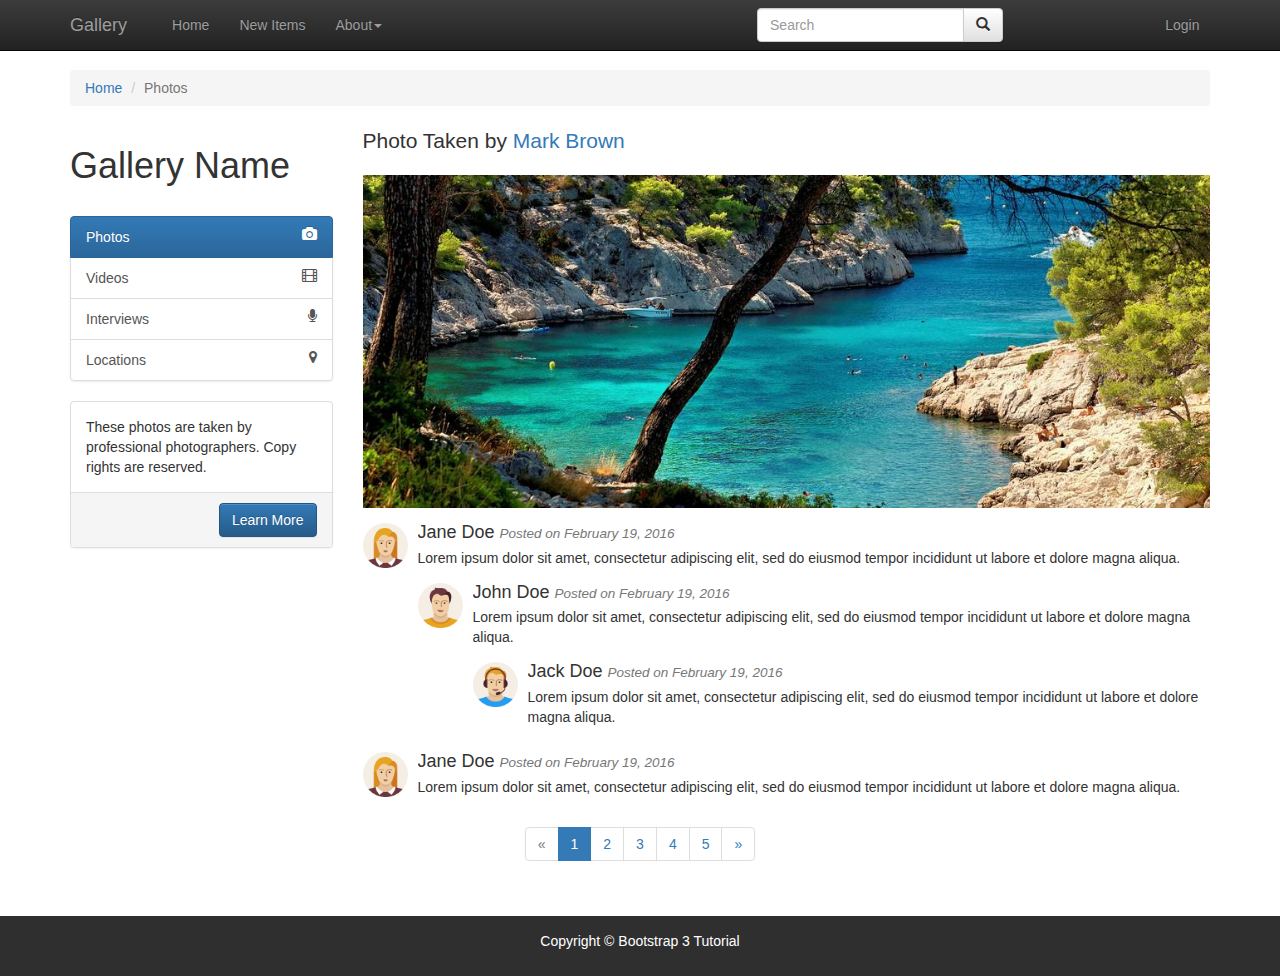
<file: index.html>
<!DOCTYPE html>
<html lang="en">
<head>

    <meta charset="UTF-8">
    <meta http-equiv="X-UA-Compatible" content="IE=edge">
    <meta name="viewport" content="width=device-width, initial-scale=1">

    <title>Bootstrap Gallery - Photos</title>

    <!--BootstrapCSS -->
    <link rel="stylesheet" href="css/bootstrap.min.css">
    <!--Optional Bootstrap theme-->
    <link rel="stylesheet" href="css/bootstrap-theme.min.css">
    <!--FontAwesomeCSS-->
    <link rel="stylesheet" href="font-awesome/css/font-awesome.min.css">

    <style>
        html {
            position: relative;
            min-height: 100%;
        }
        body {
            margin-bottom: 90px;
        }
        .footer {
            position: absolute;
            padding-bottom: 60px;
            bottom: 0;
            width: 100%;
            height: 50px;
            line-height: 50px;
            color: #ffffff;
            background-color: #2F2F2F;
        }
        .avatar {
            position: absolute;
            margin: 0 auto;
            left: 0;
            right: 0;
            top: -70px;
            width: 120px;
            height: 15px;
            border-radius: 50%;
            padding: 15px;
        }

    </style>

</head>

<body>

<!--navbar-->
<nav class="navbar navbar-inverse navbar-fixed-top">
    <div class="container">
        <div class="navbar-header">
            <button type="button" data-target="#navbarCollapse" data-toggle="collapse" class="navbar-toggle">
                <span class="sr-only">Toggle navigation</span>
                <span class="icon-bar"></span>
                <span class="icon-bar"></span>
                <span class="icon-bar"></span>
            </button>
            <a href="#" class="navbar-brand">Gallery</a>
        </div>
        <div id="navbarCollapse" class="collapse navbar-collapse">
        <div class="row">
            <div class="col-sm-6">
                <ul class="nav navbar-nav">
                    <li><a href="#">Home</a></li>
                    <li><a href="#">New Items</a></li>
                    <li class="dropdown">
                        <a data-toggle="dropdown" class="dropdown-toggle" href="#">About<span class="caret"></span></a>
                        <ul class="dropdown-menu">
                            <li><a href="#">Our company</a></li>
                            <li><a href="#">Our team</a></li>
                            <li class="divider"></li>
                            <li><a href="#">Contact</a></li>
                        </ul>
                    </li>
                </ul>
            </div>
            <div class="col-sm-5">
                <form class="navbar-form navbar-left">
                    <div class="input-group">
                        <input type="text" class="form-control" placeholder="Search">
                        <span class="input-group-btn">
                        <button type="button" class="btn btn-default"><span class="glyphicon glyphicon-search"></span></button>
                    </span>
                    </div>
                </form>
                <ul class="nav navbar-nav navbar-right">
                    <li><a href="#myModal" data-toggle="modal">Login</a></li>
                </ul>
            </div>
        </div>
        </div>
    </div><!--//container-->
</nav>
<!--//navbar-->
<!--main-->
<div class="container" style="padding-top: 70px">
    <ul class="breadcrumb">
        <li><a href="#">Home</a></li>
        <li class="active">Photos</li>
    </ul>
    <div class="row">
        <div class="col-sm-3">
            <h1>Gallery Name</h1>
            <br>
            <div class="list-group">
                <a href="#" class="list-group-item active">Photos<span class="fa fa-camera pull-right"></span></a>
                <a href="#" class="list-group-item">Videos<span class="fa fa-film pull-right"></span></a>
                <a href="#" class="list-group-item">Interviews<span class="fa fa-microphone pull-right"></span></a>
                <a href="#" class="list-group-item">Locations<span class="fa fa-map-marker pull-right"></span></a>
            </div>
            <div class="panel panel-default">
                <div class="panel-body">These photos are taken by professional photographers. Copy rights are reserved.</div>
                <div class="panel-footer clearfix">
                    <div class="pull-right">
                        <a href="#" class="btn btn-primary">Learn More</a>
                    </div>
                </div>
            </div>

            <div class="embed-responsive embed-responsive-16by9">
                <iframe class="embed-responsive-item" src="//www.youtube.com/embed/HauJA_rGLa0"></iframe>
            </div>
        </div>
            <div class="col-sm-9">
                <p class="lead">Photo Taken by <a href="#">Mark Brown</a></p>
                <img src="images/nature.jpg" class="img-responsive" alt="nature">
                <div class="media">
                    <div class="media-left">
                        <img src="images/avatars/female.png" class="media-object" style="width:45px">
                    </div>
                    <div class="media-body">
                        <h4 class="media-heading">Jane Doe <small><i>Posted on February 19, 2016</i></small></h4>
                        <p>Lorem ipsum dolor sit amet, consectetur adipiscing elit, sed do eiusmod tempor incididunt ut labore et dolore magna aliqua.</p>

                        <!-- Nested media object -->
                        <div class="media">
                            <div class="media-left">
                                <img src="images/avatars/male.png" class="media-object" style="width:45px">
                            </div>
                            <div class="media-body">
                                <h4 class="media-heading">John Doe <small><i>Posted on February 19, 2016</i></small></h4>
                                <p>Lorem ipsum dolor sit amet, consectetur adipiscing elit, sed do eiusmod tempor incididunt ut labore et dolore magna aliqua.</p>

                                <!-- Nested media object -->
                                <div class="media">
                                    <div class="media-left">
                                        <img src="images/avatars/supportmale.png" class="media-object" style="width:45px">
                                    </div>
                                    <div class="media-body">
                                        <h4 class="media-heading">Jack Doe <small><i>Posted on February 19, 2016</i></small></h4>
                                        <p>Lorem ipsum dolor sit amet, consectetur adipiscing elit, sed do eiusmod tempor incididunt ut labore et dolore magna aliqua.</p>
                                    </div>
                                </div>
                            </div>
                        </div>
                    </div>
                </div>
                <div class="media">
                    <div class="media-left">
                        <img src="images/avatars/female.png" class="media-object" style="width:45px">
                    </div>
                    <div class="media-body">
                        <h4 class="media-heading">Jane Doe <small><i>Posted on February 19, 2016</i></small></h4>
                        <p>Lorem ipsum dolor sit amet, consectetur adipiscing elit, sed do eiusmod tempor incididunt ut labore et dolore magna aliqua.</p>
                    </div>
                </div>
            </div>
    </div>
    <div align="center">
        <ul class="pagination">
            <li class="disabled"><a>&laquo;</a></li>
            <li class="active"><a href="#">1</a></li>
            <li><a href="#">2</a></li>
            <li><a href="#">3</a></li>
            <li><a href="#">4</a></li>
            <li><a href="#">5</a></li>
            <li><a href="#">&raquo;</a></li>
        </ul>
    </div>
</div><!--//container-->
<!--//main-->

<!--footer-->
<footer class="footer text-center">
    Copyright &copy; Bootstrap 3 Tutorial
</footer>
<!--//footer-->

<!--modal for Login-->
<div id="myModal" class="modal fade">
    <div class="modal-dialog modal-sm" style="padding-top: 120px">
        <div class="modal-content">
            <div class="modal-body">
                <div class="avatar">
                    <img src="images/avatars/user.jpg" class="img-circle responsive" style="width:100px">
                </div>
                <button type="button" class="close" data-dismiss="modal" aria-hidden="true">&times;</button>
                <br>
                <br>
                <form>
                    <div class="form-group">
                        <label for="inputEmail" class="control-label">Email</label>
                        <input type="email" class="form-control" id="inputEmail" placeholder="Email" required>
                    </div>

                    <div class="form-group">
                        <label for="inputPassword" class="control-label">Password</label>
                        <input type="password" class="form-control" id="inputPassword" placeholder="Password" required>
                    </div>
                    <div class="checkbox">
                        <label><input type="checkbox"> Remember me</label>
                    </div>
                    <div class="form-group">
                        <button type="submit" class="btn btn-primary btn-block">Login</button>
                        <a href="#" class="btn btn-danger btn-block">Sign Up</a>
                    </div>
                </form>
                <div class="modal-footer">
                    <a href="#">Forgot your password ?</a>
                </div><!--//modal-footer-->
            </div><!--//modal-body-->
        </div><!--//modal-content-->
    </div><!--//modal-dialog-->
</div>
<!--//modal-->

<!--jQuery-->
<script src="js/jquery-3.2.1.min.js"></script>
<!--Bootstrap JavaScript-->
<script src="js/bootstrap.min.js"></script>

</body>
</html>
</file>
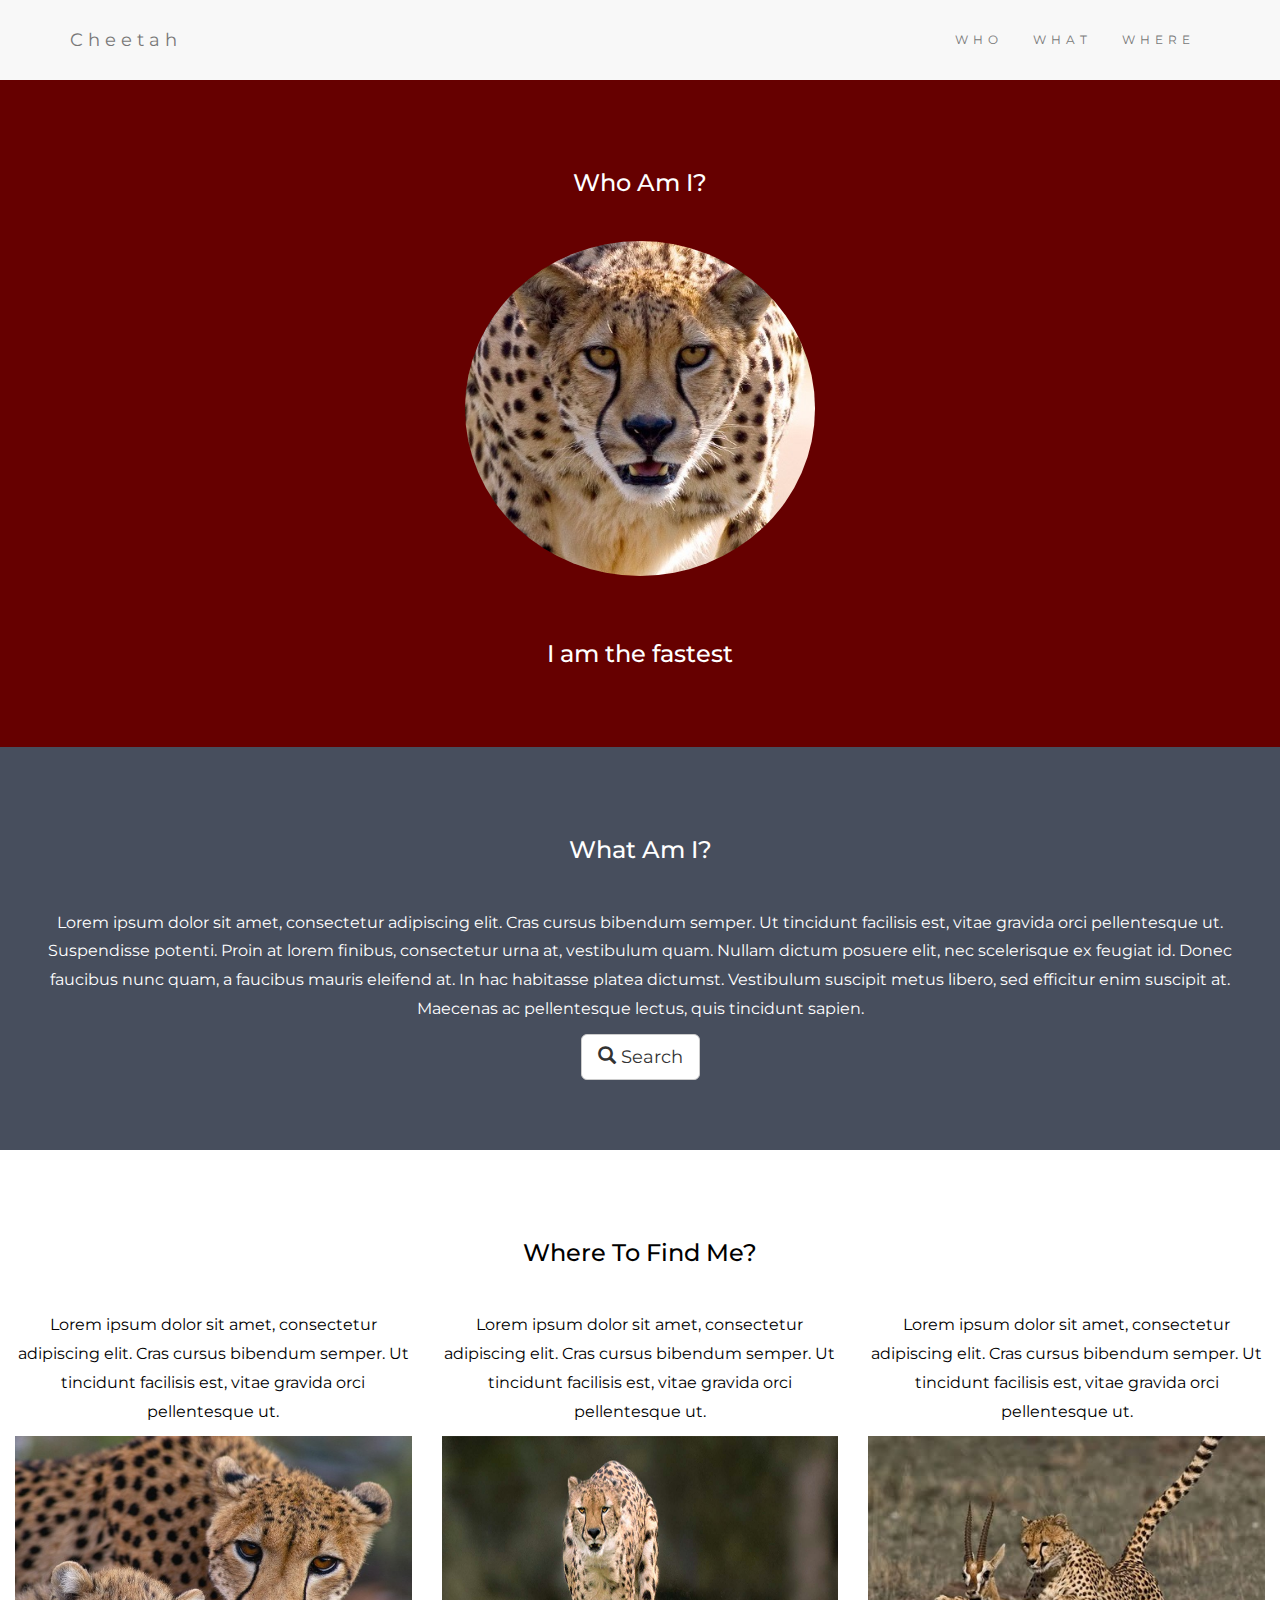
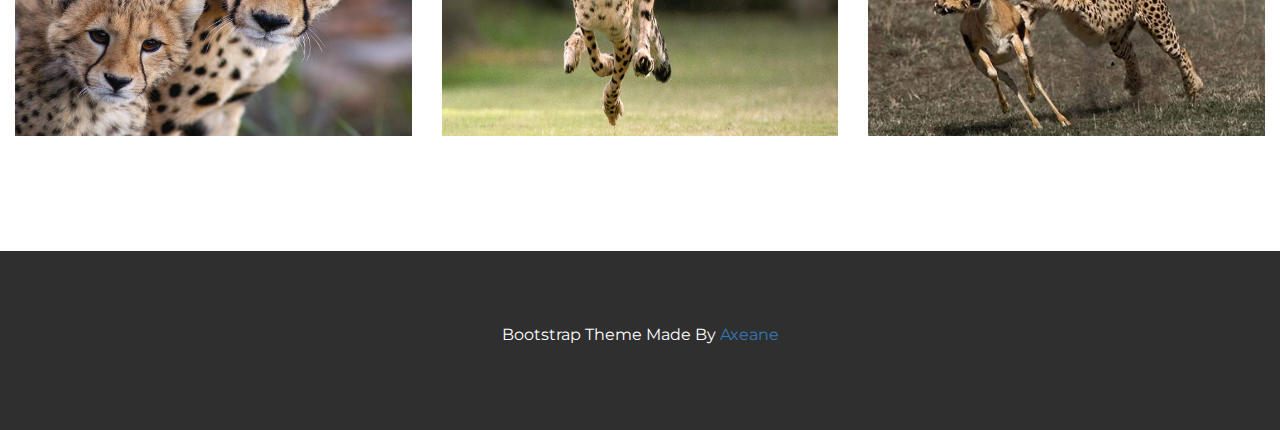
<file: Bootstrap_theme_SimplyMe.html>
<!DOCTYPE html>
<html lang="en">
<head>
    <meta charset="UTF-8">
    <meta http-equiv="X-UA-Compatible" content="IE=edge">
    <meta name="viewport" content="width=device-width, initial-scale=1">

    <title>Simply Me</title>

    <!--BootstrapCSS -->
    <link rel="stylesheet" href="css/bootstrap.min.css">
    <!--FontCSS-->
    <link href="https://fonts.googleapis.com/css?family=Montserrat" rel="stylesheet">


    <style>
        body {
            font: 20px Montserrat, sans-serif;
            line-height: 1.8;
            color: #f5f6f7;
        }
        p {
            font-size: 16px;
        }
        .margin {
            margin-bottom: 45px;
        }

        .navbar {
            padding-top: 15px;
            padding-bottom: 15px;
            border: 0;
            border-radius: 0;
            margin-bottom: 0;
            font-size: 12px;
            letter-spacing: 5px;
        }
        .navbar-nav li a:hover {
            color: #660000 !important;
        }

        .bg-1 {
            background-color: #660000;
            color: #ffffff;
        }
        .bg-2 {
            background-color: #474E5D;
            color: #ffffff;
        }
        .bg-3 {
            background-color: #ffffff;
            color: #000000;
        }
        .bg-4 {
            background-color: #2F2F2F;
            color: #ffffff;
        }
        .container-fluid {
            padding-top: 70px;
            padding-bottom: 70px;
        }
        .img-size{
            height: 300px;
        }
    </style>

</head>
<body>
    <!--navbar-->
    <nav class="navbar navbar-default">
        <div class="container">
            <div class="navbar-header">
                <button type="button" class="navbar-toggle" data-toggle="collapse" data-target="#myNavbar">
                    <span class="icon-bar"></span>
                    <span class="icon-bar"></span>
                    <span class="icon-bar"></span>
                </button>
                <a class="navbar-brand" href="#">Cheetah</a>
            </div>
            <div class="collapse navbar-collapse" id="myNavbar">
                <ul class="nav navbar-nav navbar-right">
                    <li><a class="scrollTo" href="#who">WHO</a></li>
                    <li><a class="scrollTo" href="#what">WHAT</a></li>
                    <li><a class="scrollTo" href="#where">WHERE</a></li>
                </ul>
            </div>
        </div>
    </nav>
    <!--//navbar-->
    <div id="who" class="container-fluid text-center bg-1">
        <h3 class="margin">Who Am I?</h3>
        <img src="images/cheetah.jpg" class="img-circle img-responsive margin" style="display:inline" alt="Cheetah" width="350" height="350">
        <h3>I am the fastest</h3>
    </div>

    <div id="what" class="container-fluid text-center bg-2">
        <h3 class="margin">What Am I?</h3>
        <p>Lorem ipsum dolor sit amet, consectetur adipiscing elit. Cras cursus bibendum semper. Ut tincidunt facilisis est, vitae gravida orci pellentesque ut.
            Suspendisse potenti. Proin at lorem finibus, consectetur urna at, vestibulum quam. Nullam dictum posuere elit, nec scelerisque ex feugiat id. Donec faucibus nunc quam, a faucibus mauris eleifend at. In hac habitasse platea dictumst. Vestibulum suscipit metus libero, sed efficitur enim suscipit at.
            Maecenas ac pellentesque lectus, quis tincidunt sapien.</p>
        <a href="https://en.wikipedia.org/wiki/Cheetah" target="_blank" class="btn btn-default btn-lg"><span class="glyphicon glyphicon-search"></span> Search</a>
    </div>

    <div id="where" class="container-fluid text-center bg-3">
        <h3 class="margin">Where To Find Me?</h3>
        <div class="row">
            <div class="col-sm-4">
                <p>Lorem ipsum dolor sit amet, consectetur adipiscing elit. Cras cursus bibendum semper. Ut tincidunt facilisis est, vitae gravida orci pellentesque ut.</p>
                <img src="images/cheetah1.jpg" class="img-responsive img-size margin" style="width:100%" alt="Cheetah 1">
            </div>
            <div class="col-sm-4">
                <p>Lorem ipsum dolor sit amet, consectetur adipiscing elit. Cras cursus bibendum semper. Ut tincidunt facilisis est, vitae gravida orci pellentesque ut.</p>
                <img src="images/cheetah2.jpg" class="img-responsive img-size margin" style="width:100%" alt="Cheetah 2">
            </div>
            <div class="col-sm-4">
                <p>Lorem ipsum dolor sit amet, consectetur adipiscing elit. Cras cursus bibendum semper. Ut tincidunt facilisis est, vitae gravida orci pellentesque ut.</p>
                <img src="images/cheetah3.jpg" class="img-responsive img-size margin" style="width:100%" alt="Cheetah 3">
            </div>
        </div>
    </div>

    <!--footer-->
    <footer class="container-fluid bg-4 text-center">
        <p>Bootstrap Theme Made By <a href="#" title="Axeane Tunisia">Axeane</a></p>
    </footer>
    <!--//footer-->

    <!--jQuery-->
    <script src="js/jquery-3.2.1.min.js"></script>
    <script>
        $(document).ready(function() {
            $('.scrollTo').on('click', function() { // Au clic sur un élément
                var page = $(this).attr('href'); // Page cible
                var speed = 500; // Durée de l'animation (en ms)
                $('html, body').animate( { scrollTop: $(page).offset().top }, speed ); // Go
                return false;
            });
        });
    </script>
    <!--Bootstrap JavaScript-->
    <script src="js/bootstrap.min.js"></script>

</body>
</html>
</file>
